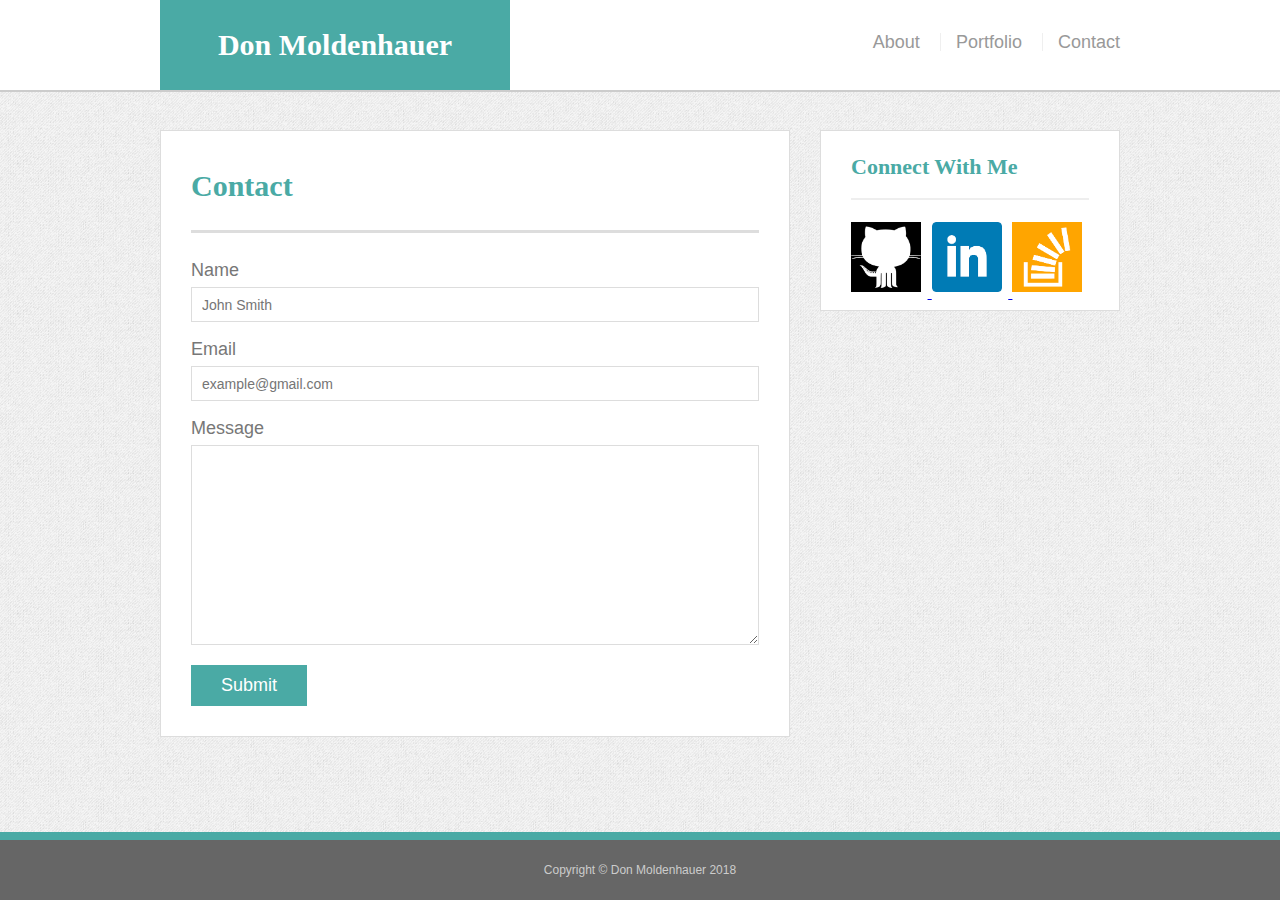
<file: contact.html>
<!doctype html>
<html lang="en">

<head>
  <meta charset="utf-8">
  <title>Contact | Don Moldenhauer</title>
  <meta name="viewport" content="width=device-width, initial-scale=1.0">
  <link rel="stylesheet" type="text/css" href="assets/css/reset.css">
  <link rel="stylesheet" href="assets/css/style.css">
</head>

<body>

  <header id="masthead">
    <div class="container">
      <a href="index.html" id="logo">Don Moldenhauer</a>
      <nav>
        <a href="index.html">About</a>
        <a href="portfolio.html">Portfolio</a>
        <a href="contact.html">Contact</a>
      </nav>
    </div>
  </header>
  <div class="container">
    <div id="main-container">
      <section class="main-section">
        <h1>Contact</h1>

        <form id="contact-form">
          <ul>
            <li>
              <label for="name">Name</label>
              <input type="text" id="name" name="name" placeholder="John Smith" required="required">
            </li>
            <li>
              <label for="email">Email</label>
              <input type="email" id="email" name="email" placeholder="example@gmail.com" required="required">
            </li>
            <li>
              <label for="message">Message</label>
              <textarea id="message" name="message" required="required"></textarea>
            </li>
          </ul>
          <input type="submit">
        </form>

      </section>

      <sidebar>
        <h2>Connect With Me</h2>

        <a href="https://dmoldenhauer.github.io">
          <img src="assets/images/githubIcon.png" class="social-icon" alt="GitHub">
        </a>
        <a href="https://www.linkedin.com/in/dmoldenhauer/">
          <img src="assets/images/linkedInIcon.png" class="social-icon" alt="GitHub">
        </a>
        <a href="https://stackexchange.com/users/12691077/don-moldenhauer">
          <img src="assets/images/stackOverflowIcon1.png" class="social-icon" alt="GitHub">
        </a>


      </sidebar>

    </div>

  </div>

  <footer>
    <!-- <div class="container"> -->
      Copyright &copy; Don Moldenhauer 2018
    <!-- </div> -->
  </footer>

</body>

</html>
</file>
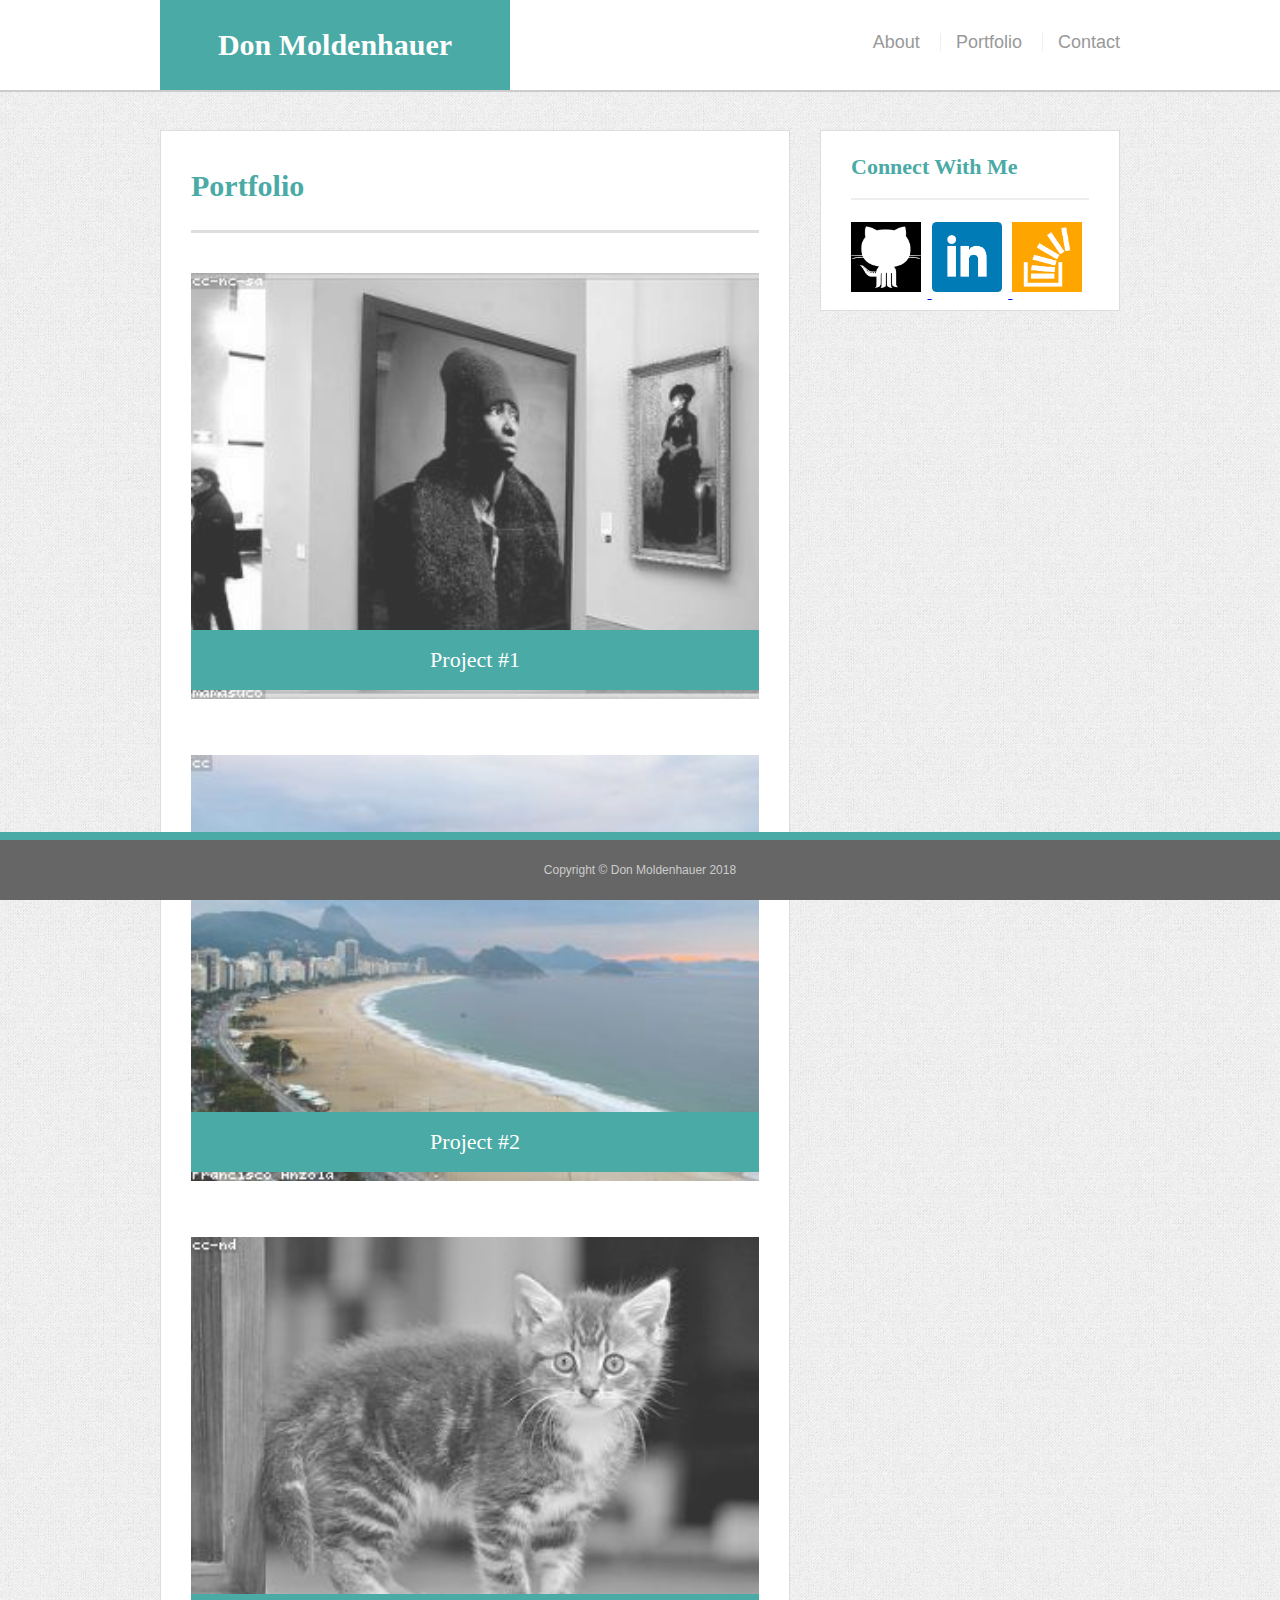
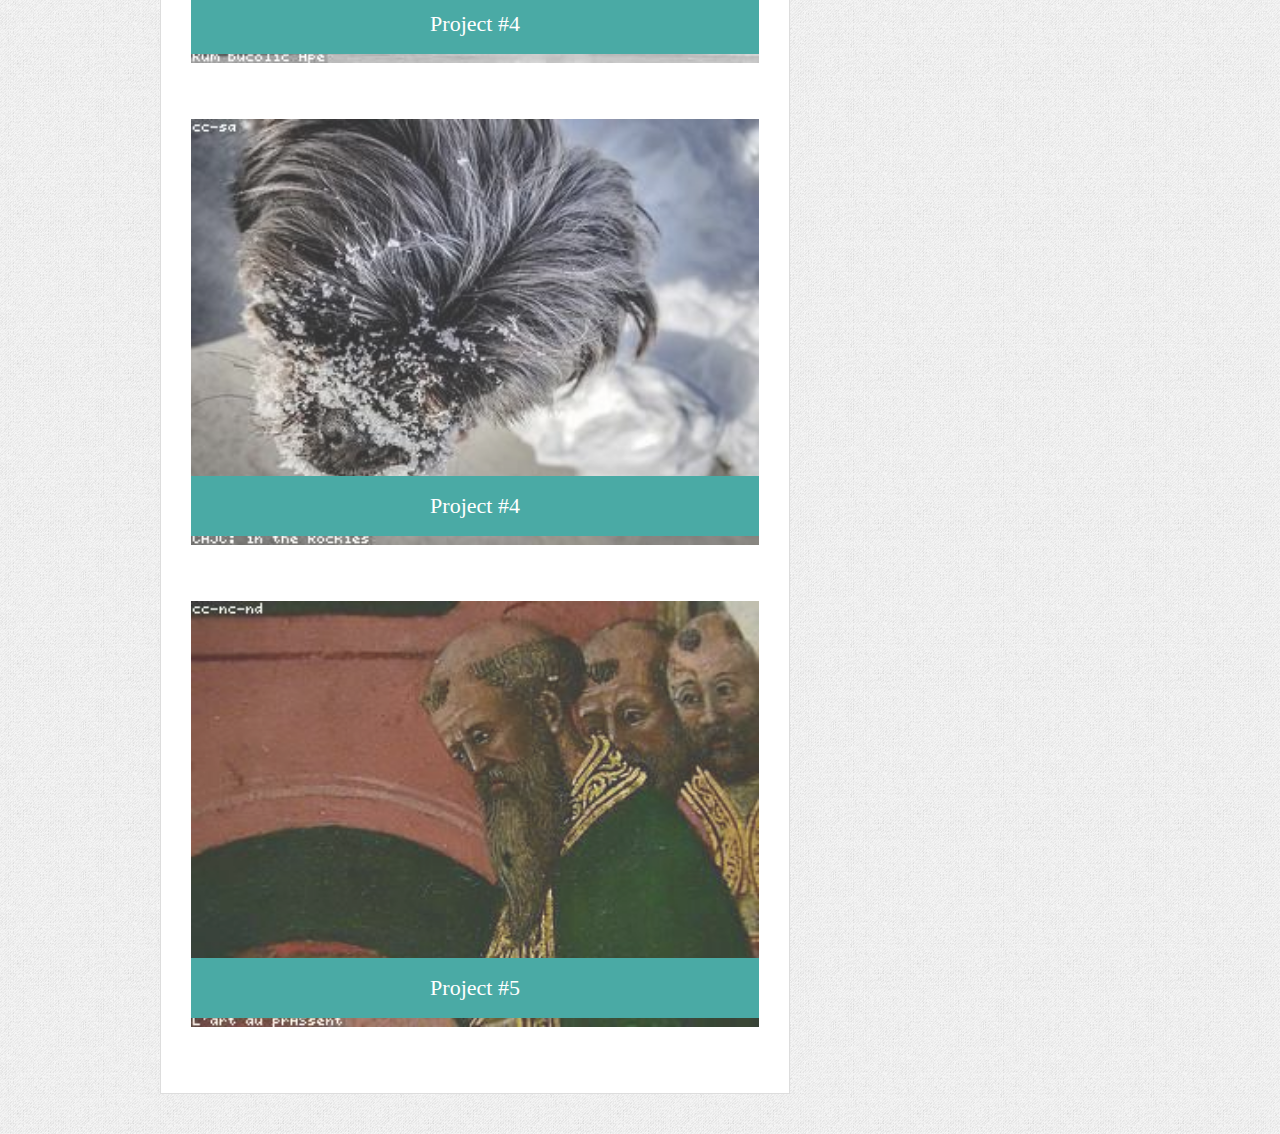
<file: portfolio.html>
<!doctype html>
<html lang="en">

<head>
    <meta charset="utf-8">
    <title>Portfolio | Don Moldenhauer</title>
    <meta name="viewport" content="width=device-width, initial-scale=1.0">
    <link rel="stylesheet" type="text/css" href="assets/css/reset.css">
    <link rel="stylesheet" type="text/css" href="assets/css/style.css">
</head>

<body>

    <header id="masthead">
        <div class="container">
            <a href="index.html" id="logo">Don Moldenhauer</a>
            <nav>
                <a href="index.html">About</a>
                <a href="portfolio.html">Portfolio</a>
                <a href="contact.html">Contact</a>
            </nav>
        </div>
    </header>

    <div class="container">
        <div id="main-container">
            <section class="main-section">
                <h1>Portfolio</h1>

                <div class="work">
                    <img src="assets/images/art.jpg" alt="art">

                    <h3>Project #1</h3>
                </div>
                <div class="work">
                    <img src="assets/images/brazil.jpg" alt="Brazil">

                    <h3>Project #2</h3>
                </div>
                <div class="work">
                    <img src="assets/images/cat.jpg" alt="Cat">

                    <h3>Project #4</h3>
                </div>
                <div class="work">
                    <img src="assets/images/dog.jpg" alt="Dog">

                    <h3>Project #4</h3>
                </div>
                <div class="work">
                    <img src="assets/images/monks.jpg" alt="Monks">

                    <h3>Project #5</h3>
                </div>

            </section>

            <sidebar>
                <h2>Connect With Me</h2>

                <a href="https://dmoldenhauer.github.io">
                    <img src="assets/images/githubIcon.png" class="social-icon" alt="GitHub">
                </a>
                <a href="https://www.linkedin.com/in/dmoldenhauer/">
                    <img src="assets/images/linkedInIcon.png" class="social-icon" alt="GitHub">
                </a>
                <a href="https://stackexchange.com/users/12691077/don-moldenhauer">
                    <img src="assets/images/stackOverflowIcon1.png" class="social-icon" alt="GitHub">
                </a>


            </sidebar>

        </div>
    </div>

    <footer>
        <!-- <div class="container"> -->
            Copyright &copy; Don Moldenhauer 2018
        <!-- </div> -->
    </footer>

</body>

</html>
</file>
<file: assets/css/style.css>
body {
    font-family: Arial, "Helvetica Neue", Helvetica, sans-serif;
    font-size: 18px;
    line-height: 34px;
    color: #777;
    background-image: url("../images/gray_jean.png");
  }
  
  * {
    box-sizing: border-box;
  }
  
  /* general */
  
  .container {
    width: 100%;
    max-width: 960px;
    margin: 0 auto;
    clear: both;
  }
  
  h1,
  h2,
  h3,
  p {
    margin-bottom: 20px;
  }
  
  p:last-child {
    margin-bottom: 0;
  }
  
  h1,
  h2,
  h3 {
    font-family: Georgia, Times, "Times New Roman", serif;
    font-weight: 700;
    color: #4aaaa5;
  }
  
  h1 {
    padding-bottom: 20px;
    font-size: 30px;
    line-height: 49px;
    border-bottom: 3px solid #ddd;
  }
  
  h2,
  h3 {
    font-size: 22px;
  }

  
  
  /* header */
  
  #masthead {
    position: fixed;
    z-index: 99;
    width: 100%;
    margin: 0 0 30px;
    overflow: auto;
    color: #fff;
    background: #fff;
    border-bottom: 2px solid #ccc;
  }
  
  #logo {
    float: left;
    width: 350px;
    height: 90px;
    font-family: Georgia, Times, "Times New Roman", serif;
    font-size: 30px;
    font-weight: 700;
    line-height: 90px;
    color: #fff;
    text-align: center;
    text-decoration: none;
    background: #4aaaa5;
    animation: nameGrows;
    animation-duration: 2s;
  }
  
  nav {
    float: right;
    margin-top: 25px;
  }
  
  nav a {
    display: inline-block;
    padding-left: 15px;
    margin-left: 15px;
    line-height: 18px;
    color: #999;
    text-decoration: none;
    border-left: 1px solid #efefef;
  }
  
  nav a:first-child {
    border-left: 0 none;
  }
  
  /* footer */
  
  footer {
    padding: 30px 0;
    clear: both;
    font-size: 12px;
    color: #fff;
    color: #ccc;
    text-align: center;
    background: #666;
    border-top: 8px solid #4aaaa5;
    height: 50px;
  }
  
  h3, h2 {
    padding-bottom: 20px;
    margin-bottom: 15px;
    line-height: 22px;
    border-bottom: 2px solid #eee;
  }
  
  /* main */
  
  #main-container {
    width: 100%;
    padding-top: 130px;
    min-height: calc(100vh - 70px);
  }
  
  .main-section {
    float: left;
    width: 630px;
    /* max-width: 960px; */
    padding: 30px;
    margin: 0 30px 40px 0px;
    background: #fff;
    border: 1px solid #ddd;
    animation-name: flashMainSection;
    animation-duration: 2s;
  }

  sidebar {
    width: 300px;
    padding-left:30px;
    padding-right: 30px;
    background: #fff;
    border: 1px solid #ddd;
    position: absolute;
    font-size: smaller;
    padding-top: 25px;
    /* text-align: center; */


  }

  .social-icon {
    width: 70px;
    height: auto;
    margin: 6.56px 6.562px 6.56px 0px;
  
  }
  
  /* portfolio page */
  
  .work {
    position: relative;
    float: left;
    width: 100%;
    height: auto;
    margin: 20px 0 25px;
    overflow: auto;
  }
  
  /* .work:nth-child(even) {
    margin-right: 40px;
  } */
  
  .work img {
    width: 100%;
    border: 0 none;
    opacity: 0.8;
  }
  
  .work h3 {
    position: absolute;
    bottom: 20px;
    width: 100%;
    padding: 15px;
    margin-bottom: 0;
    font-weight: 300;
    line-height: 30px;
    color: #fff;
    text-align: center;
    background: #4aaaa5;
    border-bottom: 0;
  }

  .auth-image {
    float: left;
    width: 100%;
    height: auto;
    margin-top: 10px;
    margin-right: 25px;
  }
  
  /* contact page */
  
  #contact-form ul {
    margin-bottom: 20px;
  }
  
  #contact-form li {
    margin-bottom: 10px;
  }
  
  label,
  input[type=text],
  input[type=email],
  textarea {
    display: block;
    width: 100%;
  }
  
  input[type=text],
  input[type=email],
  textarea {
    height: 35px;
    padding: 0 10px;
    font-size: 14px;
    border: 1px solid #ddd;
  }
  
  textarea {
    height: 200px;
  }
  
  input[type=submit] {
    padding: 10px 30px;
    font-size: 18px;
    color: #fff;
    cursor: pointer;
    background: #4aaaa5;
    border: 0 none;
  }

  @keyframes flashMainSection {
    from {background-color: black;}
    to {background-color:#fff}
  }

  @keyframes nameGrows {
    from {font-size: 1px;}
    to {font-size: 30px;}
  }

  
  @media screen and (max-width:980px) {
    .container {
      width: 760px;
    }

    .main-section {
      width: 60%;
      float: left;
      margin-bottom: 100px;
    }

    sidebar {
      width: 28%;
    }

    .social-icon {
      width: 60px;
    }
    
  }

   @media screen and (max-width: 768px) {
  
    .container {
      width: 730px;
      
    }
    
    .main-section {
      float: none;
      width: 100%;
      margin-bottom: 35px;
    }

    .auth-image {
      width: 50%
    }
  
    sidebar {
      width: 95%;
      margin-bottom: 100px;
    }

    .work {
      width: 100%;
      float: none;
      
    }  

  }

    footer {
      margin: auto;
      position:fixed;
      width:100%;
      bottom: 0px;
      line-height: .4px;
    }
    



  @media screen and (max-width:640px) {

    #masthead {
      position:static;
    }

    .container {
      width: 640px;
      
    }

    #logo {
      width:100%
    }

    nav {
      float:none;
      margin-top: 0px;
      text-align: center;
    }
    
    #main-container {
      width: 90%;
      padding-top: 2px;
      margin: 0% 5%;
    }

    sidebar {
      width: 90%;
    }
  }
</file>
